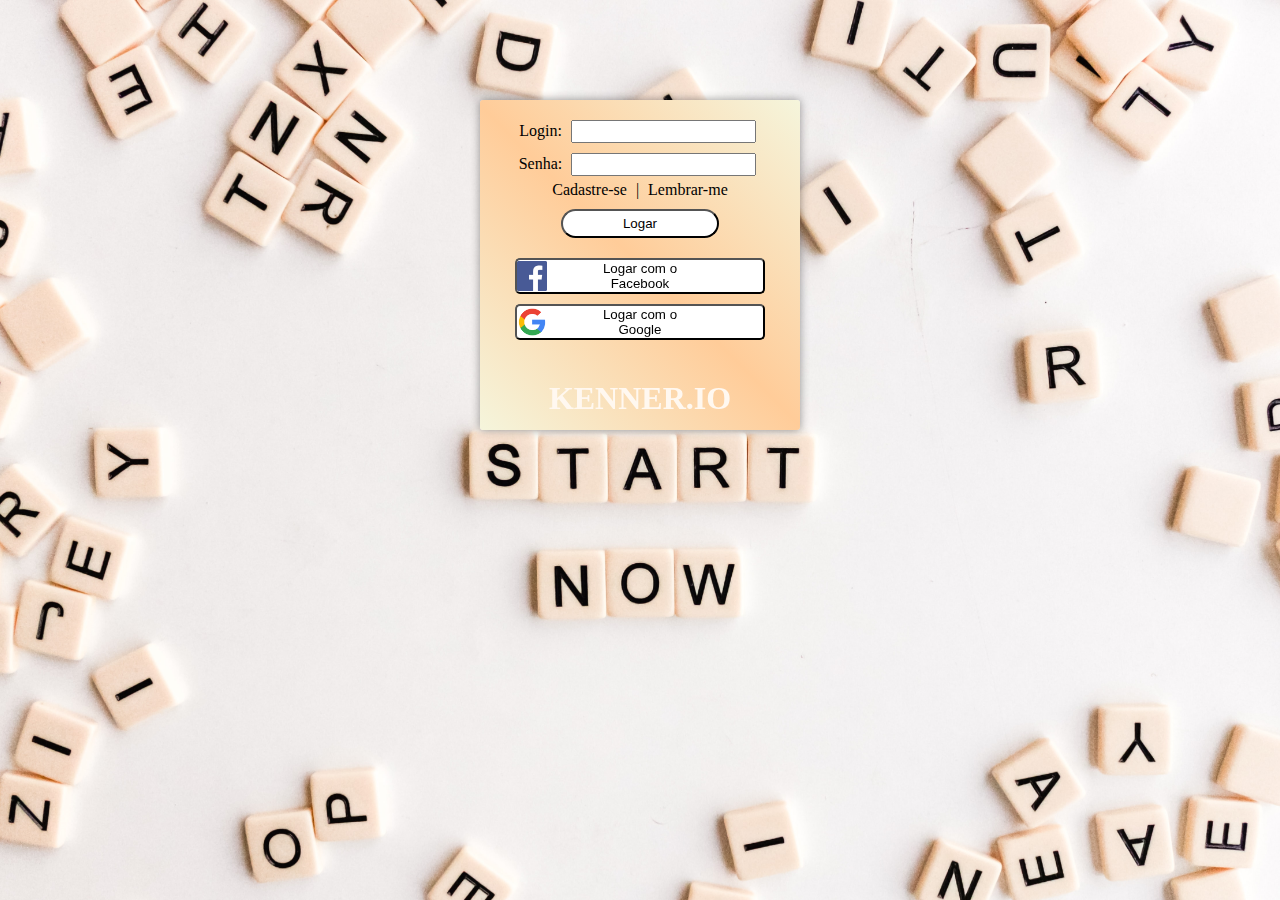
<file: Front/index.html>
<!doctype html>
<html lang="pt-br">
<head>
	<meta charset="utf-8">
	<meta http-equiv="X-UA-Compatible" content="IE=edge">
	<meta name="viewport" content="width=device-width, inital-scale=1.0">
	<link rel="stylesheet" href="style.css">

	<title>Keener Io</title>
</head>

<body>
	
	<div id="box">

		Login: <input type="text" name="Login"><br>
		Senha: <input type="password" name="password"> <br>
		<a href="cadastro.html">Cadastre-se </a>|
		<a href="lembrar.html">Lembrar-me</a>
		<button class="logar">Logar</button>
		<button class="facebook">Logar com o Facebook</button>
		<button class="google">Logar com o Google</button>

		<h1>KENNER.IO</h1>

		
	</div>
	
</body>		
</html>
</file>
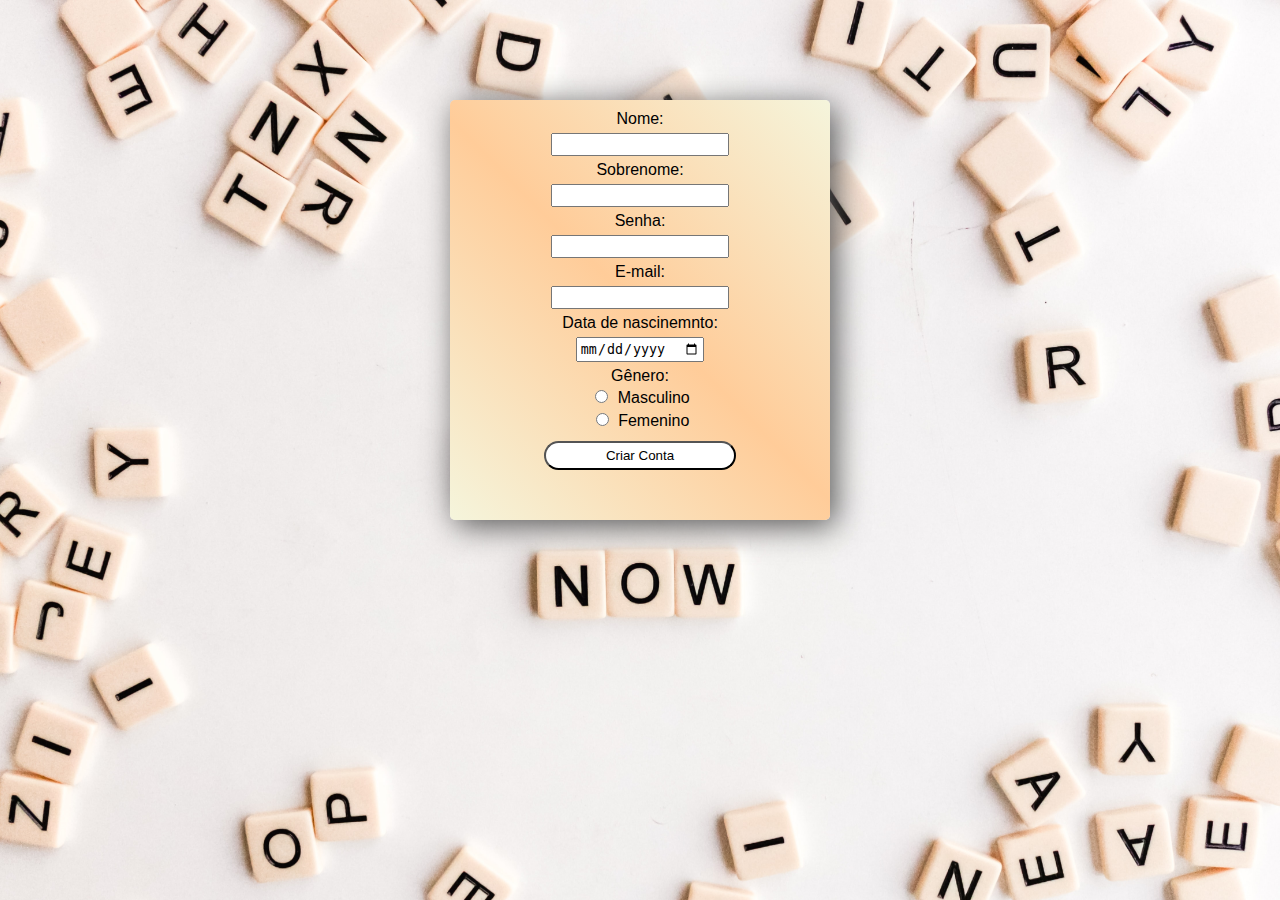
<file: Front/cadastro.html>
<!DOCTYPE html>
<html>
<head>
	<meta charset="utf-8">
	<title>Cadastre-se</title>
	<link rel="stylesheet" type="text/css" href="style.css">
</head>
<body>

	<form class="criar">
		<div>
			Nome: <br>
			<input type="text" class="caixa" name="nome"><br>

			Sobrenome: <br>
			 <input type="text" class="caixa" name="nome"><br>

			Senha: <br>
			 <input type="password" class="caixa" name="nome"><br>

			E-mail: <br>
			 <input type="text" class="caixa" name="nome"><br>
			Data de nascinemnto: <br>

			 <input type="date" name="date"><br>
			Gênero:	<br>

			<input type="radio" name="opcoes" value="masculino"> Masculino <br>

			<input type="radio" name="opcoes" value="femenino"> Femenino

			<button class="logar">Criar Conta</button>
		</div>

	</form>


</body>
</html>
</file>
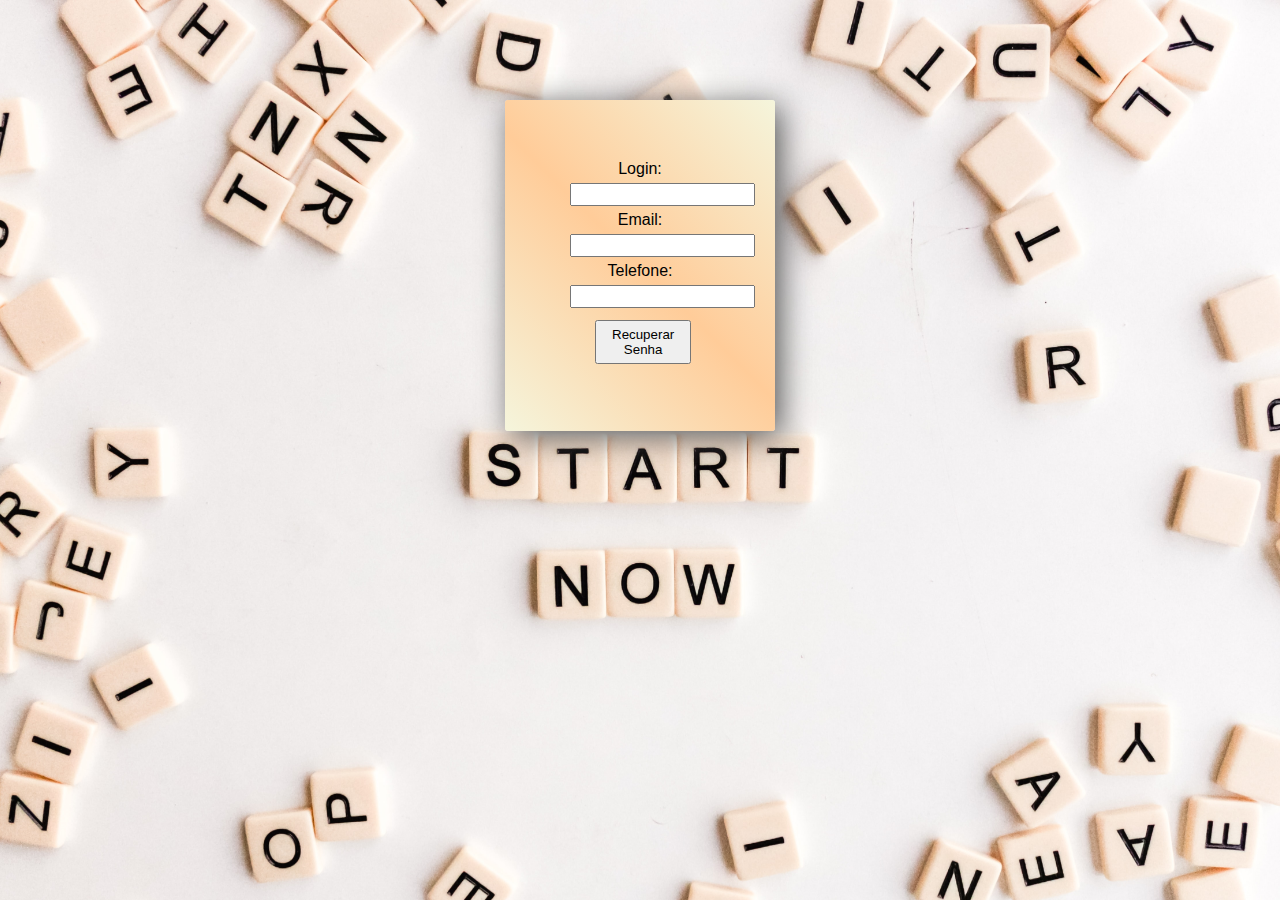
<file: Front/lembrar.html>
<!DOCTYPE html>
<html>
<head>
	<meta charset="utf-8">
	<title>Lembrar senha</title>
	<link rel="stylesheet" type="text/css" href="style.css">
</head>
<body>

	<form class="lembrar">
		 Login: <input type="text" name="login"> <br>
		 Email: <input type="text" name="email"> <br>
		 Telefone: <input type="text" name="Telefone"><br>
		 <button class="recuperar">Recuperar Senha</button>
	</form>

</body>
</html>
</file>
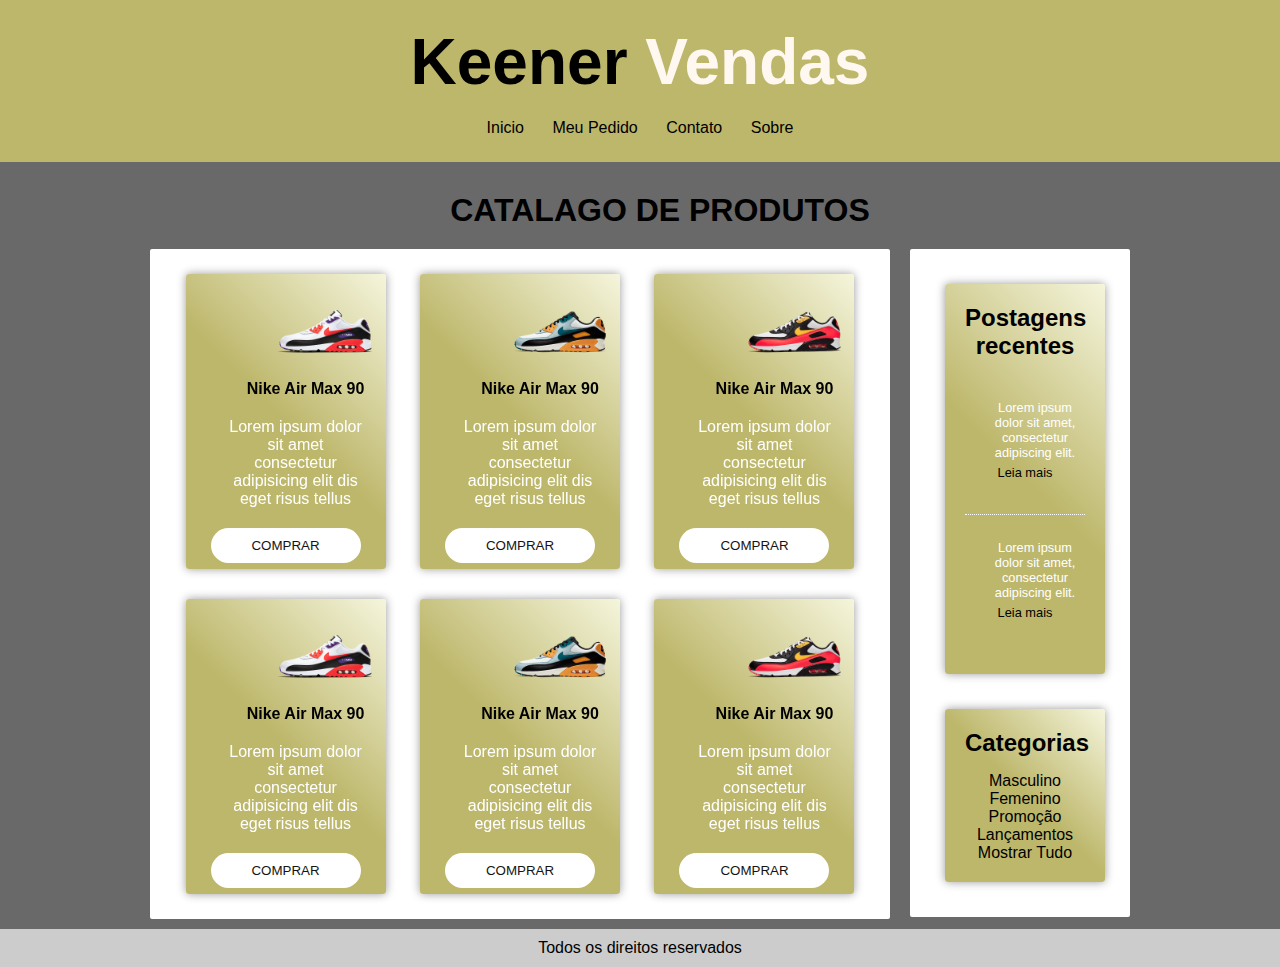
<file: Front/paginaInicial.html>
<!DOCTYPE html>
<html>
<head>
	<meta charset="utf-8">
	<title>Página Inicial</title>
	<link rel="stylesheet" type="text/css" href="style.css">

</head>
<body id="home">

	<!-- Inicio cabeçalho -->
	<div class="cabecalho">
		<div id="area-logo">
			<h1 id="logo"><span class="preto">Keener</span> Vendas</h1>
	</div>
	<div class="area-menu">
		<a href="paginaInicial.html">Inicio</a>
		<a href="pedido.html">Meu Pedido</a>
		<a href="contato.html">Contato</a>
		<a href="sobre.html">Sobre</a>
	</div>
		
	</div>
	<!-- Fim do cabeçalho -->

	<!-- Conteúdo Principal ----- INICIO -->
	<div id="area-principal">
		<h2 id="catalago">CATALAGO DE PRODUTOS</h2>

		<div id="area-postagens">

		<div id="Produto2">
			<img class="foto" src="Imagens/Nike2.png">
			<h2>Nike Air Max 90</h2>
			<p>Lorem ipsum dolor sit amet consectetur adipisicing elit dis eget risus tellus</p>
			<button id="comprar">Comprar</button>
		</div>

		<div id="Produto3">
			<img class="foto" src="Imagens/Nike3.png">
			<h2>Nike Air Max 90</h2>
			<p>Lorem ipsum dolor sit amet consectetur adipisicing elit dis eget risus tellus</p>
			<button id="comprar">Comprar</button>
		</div>

		<div id="Produto4">
			<img class="foto" src="Imagens/Nike4.png">
			<h2>Nike Air Max 90</h2>
			<p>Lorem ipsum dolor sit amet consectetur adipisicing elit dis eget risus tellus</p>
			<button id="comprar">Comprar</button>
		</div>

		
		<div id="Produto2">
			<img class="foto" src="Imagens/Nike2.png">
			<h2>Nike Air Max 90</h2>
			<p>Lorem ipsum dolor sit amet consectetur adipisicing elit dis eget risus tellus</p>
			<button id="comprar">Comprar</button>
		</div>

		<div id="Produto3">
			<img class="foto" src="Imagens/Nike3.png">
			<h2>Nike Air Max 90</h2>
			<p>Lorem ipsum dolor sit amet consectetur adipisicing elit dis eget risus tellus</p>
			<button id="comprar">Comprar</button>
		</div>

		<div id="Produto4">
			<img class="foto" src="Imagens/Nike4.png">
			<h2>Nike Air Max 90</h2>
			<p>Lorem ipsum dolor sit amet consectetur adipisicing elit dis eget risus tellus</p>
			<button id="comprar">Comprar</button>
		</div>
	</div>

		<!-- Conteúdo Principal -------- FIM -->

		<!-- Conteúdo da Barra Lateral ---- INICIO-->

		<div id="area-lateral">
			
			<div class="conteudo-lateral">
				<h3>Postagens recentes</h3>

				<div class="postagem-lateral">
					<p>Lorem ipsum dolor sit amet, consectetur adipiscing elit.</p>
					<a href="">Leia mais</a>
				</div>

				<div class="postagem-lateral" style="border-bottom:none;">
					<p>Lorem ipsum dolor sit amet, consectetur adipiscing elit.</p>
					<a href="">Leia mais</a>
				</div>
			</div>
			<div class="conteudo-lateral">
				<h3>Categorias</h3>

				<a href="">Masculino</a>
				<a href="">Femenino</a>
				<a href="">Promoção</a>
				<a href="">Lançamentos</a>
				<a href="">Mostrar Tudo</a>
			</div>
		</div>

	</div>
	<div id="rodape">Todos os direitos reservados</div>

</body>
</html>
</file>
<file: Front/style.css>
*{
	padding: 0%;
	margin: 0%;
 	border: border-box;
}

body{
	margin: 100px;
	width: 0 auto;
	background-image: url(Imagens/imagem2.jpg);
	background-position: top;
	background-size: 1300px;
}


/* login ------ Inicio */
#box{
	width: 250px;
	height: 300px;
	background: linear-gradient(45deg, #F5F5DC, #ffcc99, #F5F5DC);
	border-radius: 3px;
	box-shadow: 6px 6px 2em #555;
	padding: 15px 35px ;
	margin: 0 auto;
	text-align: center;
	align-items: center;
	justify-content: center;
	flex-direction: column;
	box-shadow: 0px 0px 10px rgba(0, 0, 0, 0.4);
	transform-style: preserve-3d;
	
}
h1{
	text-align: center;
	padding-top: 40px;
	color:#FFF8F0;
}

input{
	padding: 2px;
	margin: 5px;
}

a{
	text-decoration: none;

}

a:link, a:visited{
	color: black;
	padding: 3px 5px;

}

a:hover{

	background: #FFF;
	border-radius: 5px;
}

.logar{
 margin: 10px 30px;
 padding: 5px 60px;
 background: #FFF;
 border-radius: 15PX;
 
}
.logar:hover{
	border-radius: 15PX;
	background: #FFCC99;

}


.facebook{
	margin-top: 10px;
	padding: 1px 65px;
 	background: #FFF;
	background-image: url(Imagens/facebook.png);
	background-size: 30px;
	background-position: left;
	background-repeat: no-repeat;
	border-radius: 5px;
}
.facebook:hover{
	background: #FFCC99;
}

.google{
	margin-top: 10px;
	padding: 1px 65px;
	background: #FFF;
	background-image: url(Imagens/google.png);
	background-size: 30px;
	background-position: left;
	background-repeat: no-repeat;
	border-radius: 5px;

}
.google:hover{
	background:#FFCC99 ;
}

/* Login -------- fim */

/* Recuperar ---- Inicio */
.lembrar{
	background: linear-gradient(45deg, #F5F5DC, #ffcc99, #F5F5DC);
	border-radius: 3px;
	box-shadow: 6px 6px 2em #555;
	margin: 0 auto;
	width: 150px;
	padding: 60px;
	text-align: center;
	font-family: sans-serif;
	

	
}
.recuperar{
	font-family: sans-serif;
	width: 5px auto;
	margin: 7px 30px;
	padding: 5px 15px;


}
.recuperar:hover{
	background: #FFCC99;
	border-radius: 7PX;
}
/* Recuperar ------ fim */

/* Criar conta ---- inicio */

.criar{
	background: linear-gradient(45deg, #F5F5DC, #ffcc99, #F5F5DC);
	box-shadow: 6px 6px 2em #555;
	align-items: center;
	border-radius: 5px;
	width: 300px;
	height: 400px;
	margin: 0 auto;
	padding: 10px 40px;
	font-size: 1em;
	font-family: sans-serif;
	text-align: center;
	
}

.caixa {
	width: 170px;
	text-align: center;
}

/* Criar conta ---- fim */

/* Area do cabeçalho ----- Inicio */

#home{
	margin: 0px;
	background: #696969;
	font-size: 1em;
	font-family: "Trebuchet MS", Helvetica, sans-serif;
	text-align: center;
	justify-content: center;
}
.cabecalho{
	background:#BDB76B;
	padding: 15px;
	text-align: center;
}
#logo{
	padding: 10px;
	font-size: 4em;
	font-family: Georgia, sans-serif;
}
.area-logo, .area-menu{
	padding: 10px;
}
.preto{
	color: black;
}
.cabecalho a:link, cabecalho a:visited{
	color: #000000;
	padding: 8px 12px;
}
/* Area do cabeçalho ---------- FIM */

/* Conteudo Principal ----- INICIO */

#area-principal{
	width: 1000px;
	margin: 0 auto;
	padding: 20px;

}
#area-postagens{
	width: 720px;
	float: left;
	background: #FFF;
	border-radius: 2px;
	margin: 10px;
	padding: 10px;
}
#catalago{
	font-size: 2em;
	font-family: Georgia, sans-serif;
	padding: 10px;
}


#Produto2{
  	height: 290px;
    width: 150px;
    margin: 15px;
    padding: 0% 25px 5px 25px;
    display: flex;
    align-items: center;
    justify-content: center;
    flex-direction: column;
    border-radius: 3px;
    background: linear-gradient(45deg,#BDB76B, #BDB76B, #F5F5DC);
    box-shadow: 0px 0px 10px rgba(0, 0, 0, 0.4);
    transform-style: preserve-3d;
    display: inline-block;
}
#Produto3{
  	height: 290px;
    width: 150px;
    margin: 15px;
    padding: 0% 25px 5px 25px;
    display: flex;
    align-items: center;
    justify-content: center;
    flex-direction: column;
    border-radius: 3px;
    background: linear-gradient(45deg,#BDB76B, #BDB76B, #F5F5DC);
    box-shadow: 0px 0px 10px rgba(0, 0, 0, 0.4);
    transform-style: preserve-3d;
    display: inline-block;
}
#Produto4{
  	height: 290px;
    width: 150px;
    margin: 15px;
    padding: 0% 25px 5px 25px;
    display: flex;
    align-items: center;
    justify-content: center;
    flex-direction: column;
    border-radius: 3px;
    background: linear-gradient(45deg,#BDB76B, #BDB76B, #F5F5DC);
    box-shadow: 0px 0px 10px rgba(0, 0, 0, 0.4);
    transform-style: preserve-3d;
    display: inline-block;
}

#Produto2:hover img{
    transform: scale(1.2) rotateZ(-15deg) translateZ(40px);
    transition: .6s;
}
#Produto3:hover img{
    transform: scale(1.2) rotateZ(-15deg) translateZ(40px);
    transition: .6s;
}
#Produto4:hover img{
    transform: scale(1.2) rotateZ(-15deg) translateZ(40px);
    transition: .6s;
}
img{
	height: 35%;
	width: 75%;
	transform: translate(40px);
}
h2{
	font-size: 1em;
    color: #000000;
    text-align: auto;
    transform: translate(20px);
}
p, #comprar{
    margin-top: 15px;
}
p{
    text-align: center;
    padding: 5px;
    color: #FFF;
    font-family: Georgia, sans-serif;
    transform: translate(10px);
}
#comprar{
    width: 100%;
    height: 35px;
    border-radius: 35px;
    background-color: #FFF;
    font-family: Georgia, sans-serif;
    color: #141414;
    border: none;
    cursor: pointer;
    text-transform: uppercase;
    transform: translateZ(40px);
}
#comprar:hover{
    background-color: #e94057;
    transition: .4s;
}
/* Conteudo Principal ----- FIM */

/* Barra Lateral --------- INICIO */

#area-lateral{
	margin: 10PX;
	Width: 220px;
	float: right;
	background: #FFF;
	border-radius: 2PX;
}
 
.conteudo-lateral{
	background:linear-gradient(45deg,#BDB76B, #BDB76B, #F5F5DC);
	padding: 20px;
	width: 120px;
	margin: 35px;
	border-radius: 3px;
	box-shadow: 0px 0px 10px rgba(0, 0, 0, 0.4);
}
.postagem-lateral{
	font-size: 0.8em;
	padding: 5px;
	border-bottom: 1px dotted #FFF;
	height: 129px;
}

h3{
	padding-bottom: 15px;
	color: #000000;
	font-size: 1.5em;
	font-family: Georgia,sans-serif;
}

/* Barra Lateral --------- FIM */

/* Rodapé --------- INICIO */

#rodape{
	clear: both;
	text-align: center;
	padding: 10px;
	background: #ccc;
}
/* Rodapé --------- FIM */
</file>
